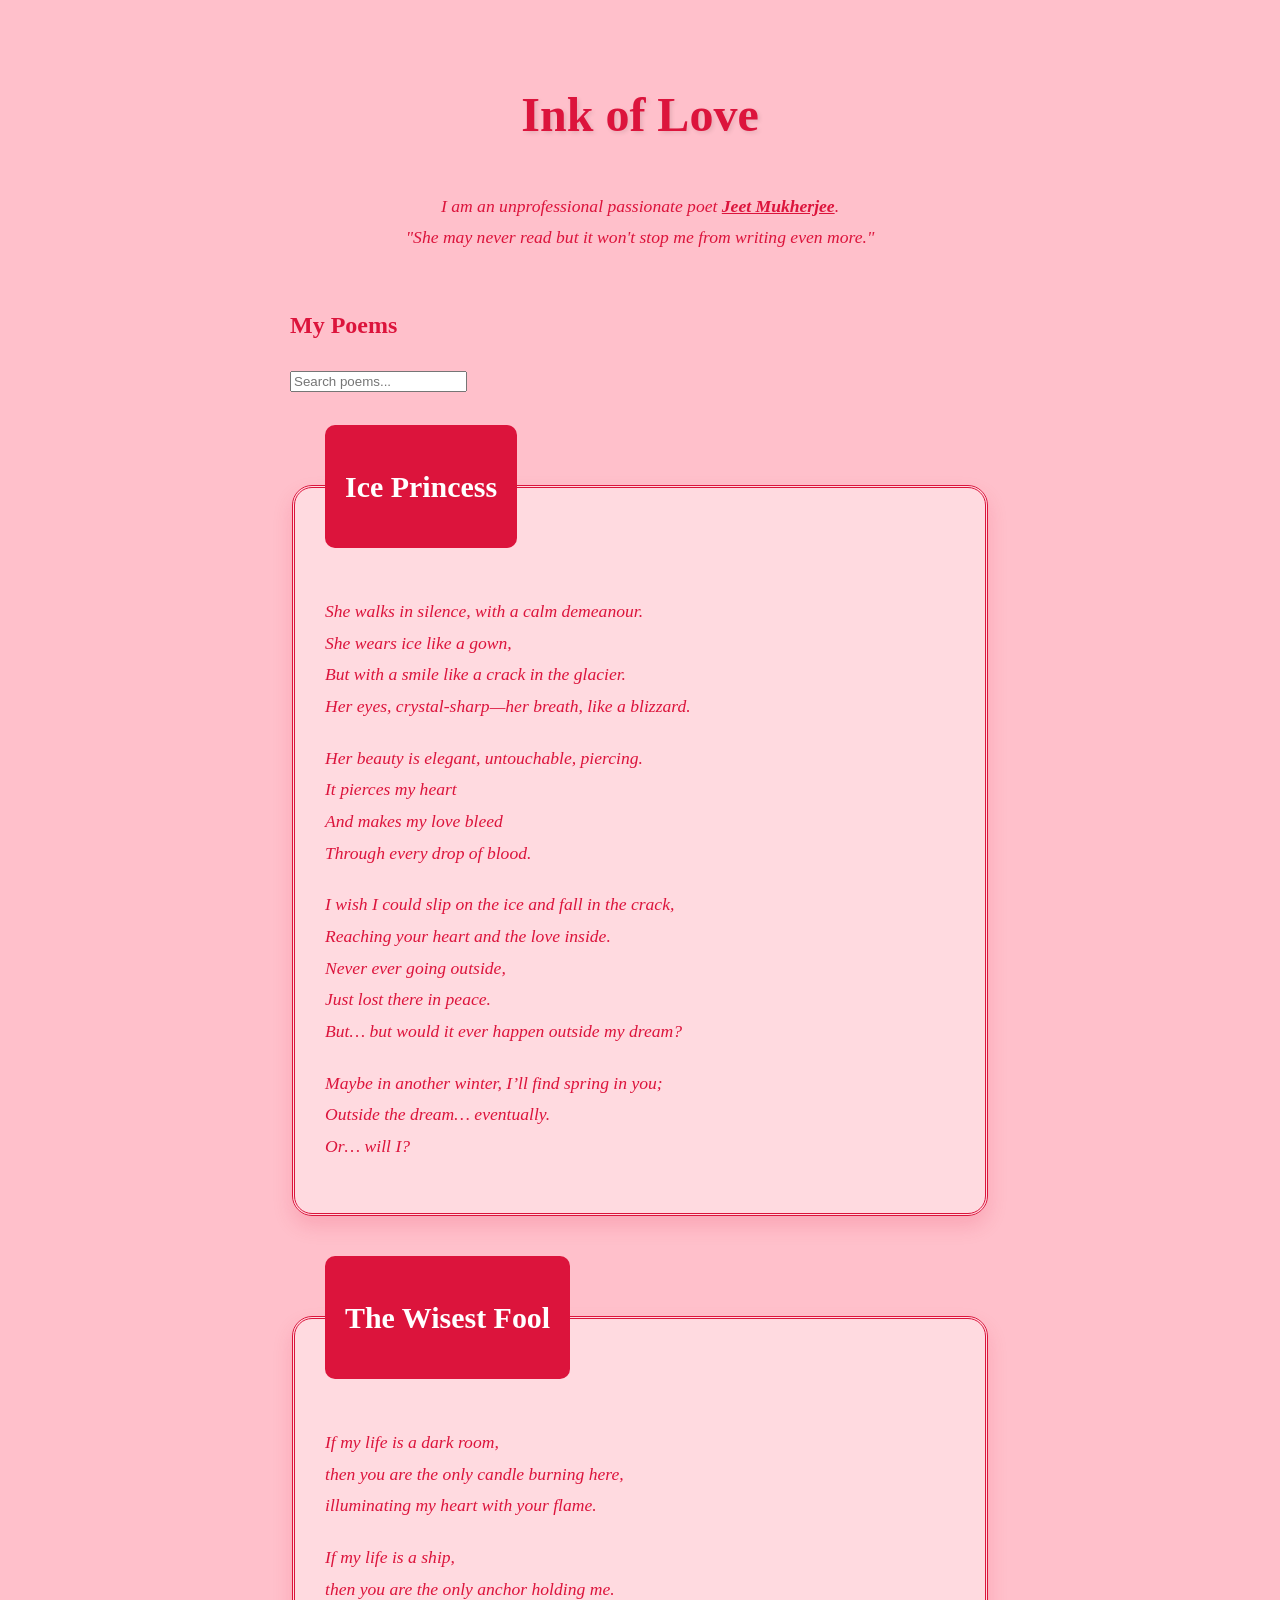
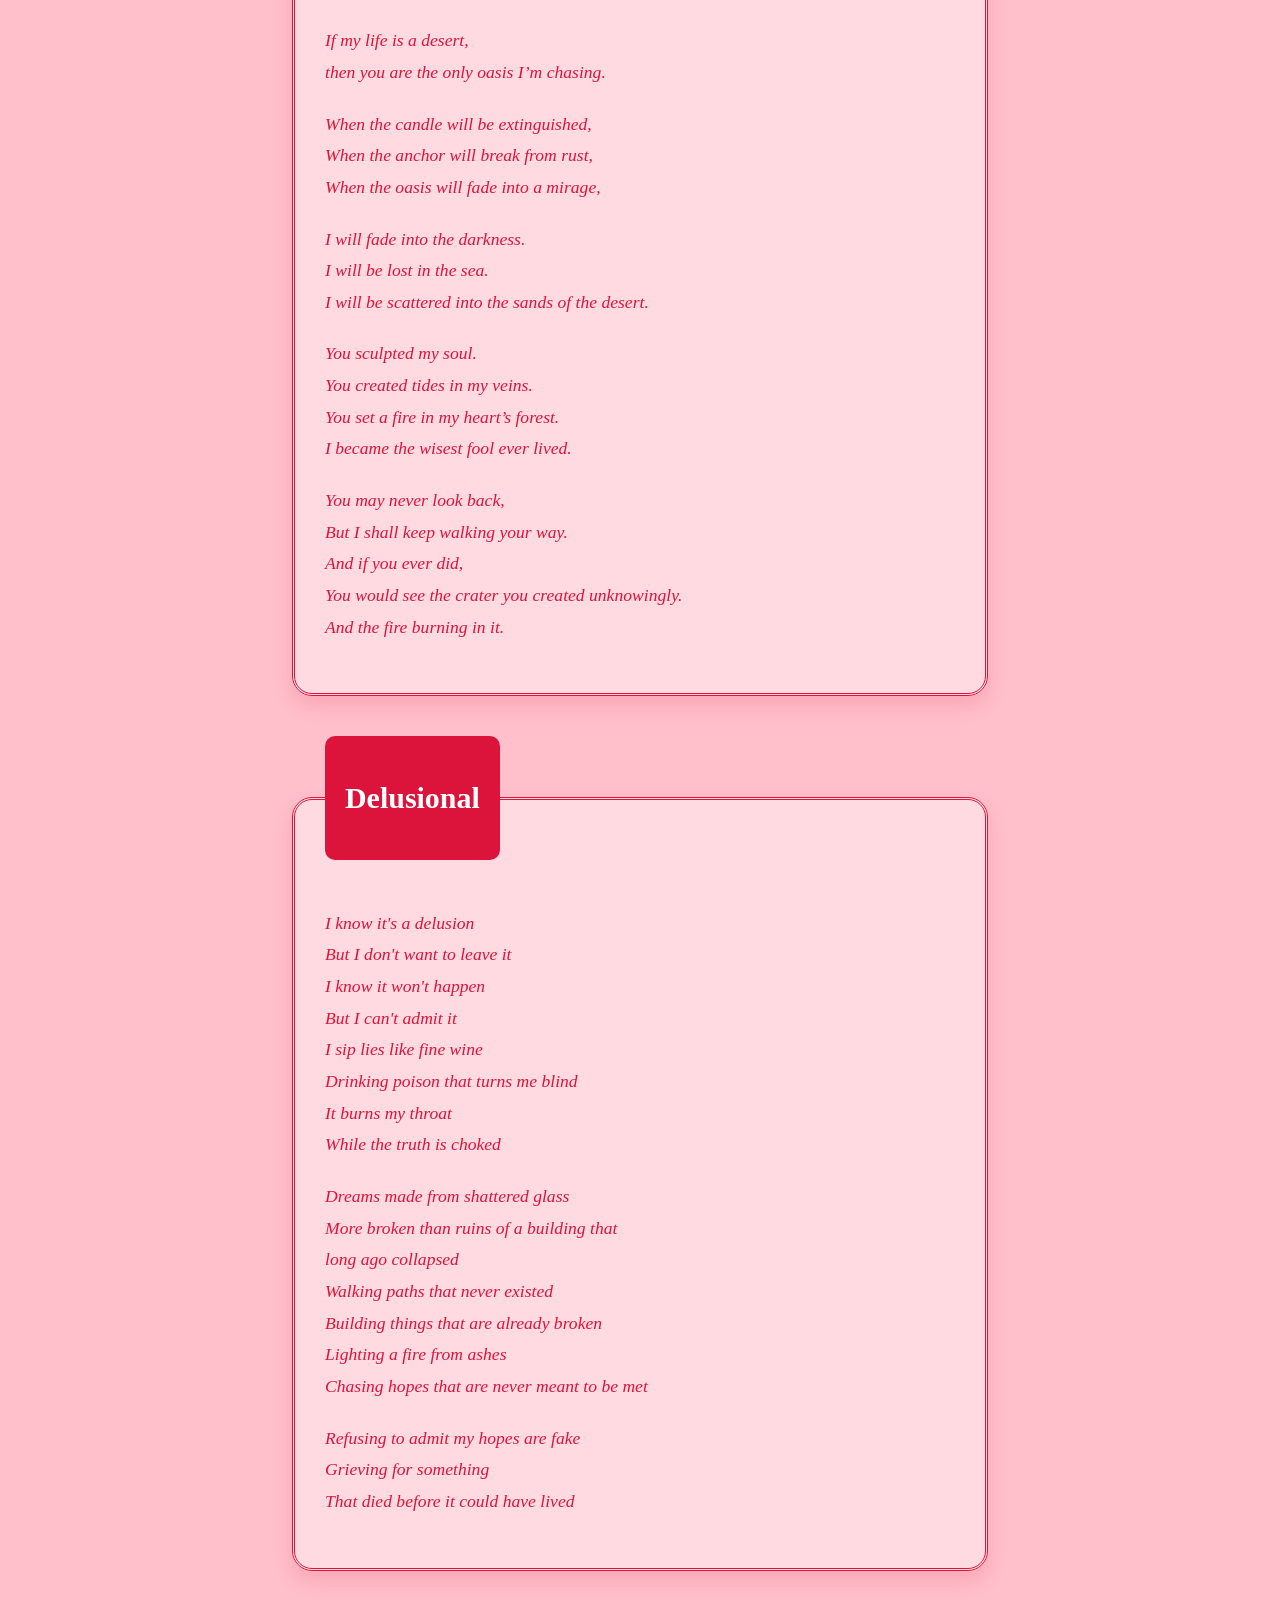
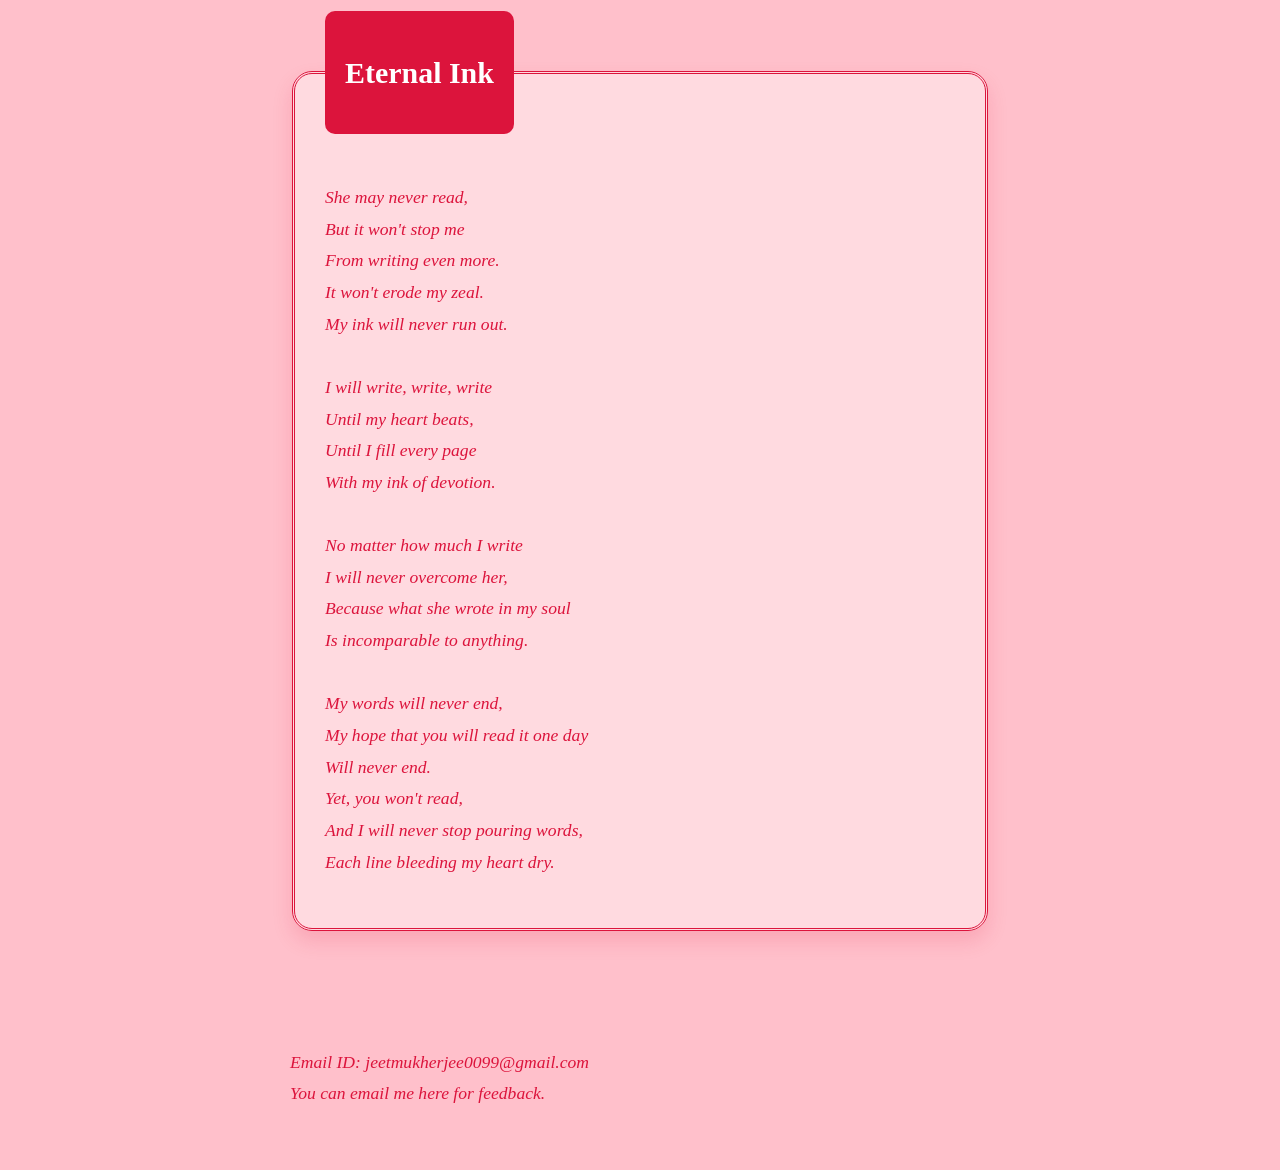
<file: index.html>
<!DOCTYPE html>
<html lang="en">
<head>
    <meta charset="UTF-8">
    <meta name="viewport" content="width=device-width, initial-scale=1.0">
    <title>Ink of Love</title>
    <link rel="stylesheet" href="style.css">
</head>


    <header>
        <h1><b>Ink of Love</b></h1>
        <p>I am an unprofessional passionate poet <strong>Jeet Mukherjee</strong>.<br>
        <em>"She may never read but it won't stop me from writing even more."</em></p>
    </header>

    <main>
        <h2>My Poems</h2>
<div class="search-container">
    <input type="text" id="poemSearch" placeholder="Search poems..." onkeyup="searchPoem()">
</div> 
        <br>


        <fieldset>
            <legend><h3><b>Ice Princess</b></h3>
</legend>
            <p>
                She walks in silence, with a calm demeanour.<br>
                She wears ice like a gown,<br>
                But with a smile like a crack in the glacier.<br>
                Her eyes, crystal-sharp—her breath, like a blizzard.
            </p>
            <p>
                Her beauty is elegant, untouchable, piercing.<br>
                It pierces my heart<br>
                And makes my love bleed<br>
                Through every drop of blood.
            </p>
            <p>
                I wish I could slip on the ice and fall in the crack,<br>
                Reaching your heart and the love inside.<br>
                Never ever going outside,<br>
                Just lost there in peace.<br>
                But… but would it ever happen outside my dream?
            </p>
            <p>
                Maybe in another winter, I’ll find spring in you;<br>
                Outside the dream… eventually.<br>
                Or… will I?
            </p>
        </fieldset>

        <fieldset>
            <legend><h3><b>The Wisest Fool</b>
</h3></legend>
            <p>
                If my life is a dark room,<br>
                then you are the only candle burning here,<br>
                illuminating my heart with your flame.
            </p>
            <p>
                If my life is a ship,<br>
                then you are the only anchor holding me.
            </p>
            <p>
                If my life is a desert,<br>
                then you are the only oasis I’m chasing.
            </p>
            <p>
                When the candle will be extinguished,<br>
                When the anchor will break from rust,<br>
                When the oasis will fade into a mirage,
            </p>
            <p>
                I will fade into the darkness.<br>
                I will be lost in the sea.<br>
                I will be scattered into the sands of the desert.
            </p>
            <p>
                You sculpted my soul.<br>
                You created tides in my veins.<br>
                You set a fire in my heart’s forest.<br>
                I became the wisest fool ever lived.
            </p>
            <p>
                You may never look back,<br>
                But I shall keep walking your way.<br>
                And if you ever did,<br>
                You would see the crater you created unknowingly.<br>
                And the fire burning in it.
            </p>
        </fieldset>

        <fieldset>
            <legend><h3><b>Delusional</b></h3>
</legend>
            <p>
                I know it's a delusion<br>
                But I don't want to leave it<br>
                I know it won't happen<br>
                But I can't admit it<br>
                I sip lies like fine wine<br>
                Drinking poison that turns me blind<br>
                It burns my throat<br>
                While the truth is choked
            </p>
            <p>
                Dreams made from shattered glass<br>
                More broken than ruins of a building that<br> 
                long ago collapsed<br>
                Walking paths that never existed<br>
                Building things that are already broken<br>
                Lighting a fire from ashes<br>
                Chasing hopes that are never meant to be met
            </p>
            <p>
                Refusing to admit my hopes are fake<br>
                Grieving for something<br>
                That died before it could have lived
            </p>
        </fieldset>
        <fieldset>
    <legend><h3><b>Eternal Ink</b></h3></legend>
    <p>
        She may never read,<br>
        But it won't stop me<br>
        From writing even more.<br>
        It won't erode my zeal.<br>
        My ink will never run out.<br>
        <br>
        I will write, write, write<br>
        Until my heart beats,<br>
        Until I fill every page<br>
        With my ink of devotion.<br>
        <br>
        No matter how much I write<br>
        I will never overcome her,<br>
        Because what she wrote in my soul<br>
        Is incomparable to anything.<br>
        <br>
        My words will never end,<br>
        My hope that you will read it one day<br>
        Will never end.<br>
        Yet, you won't read,<br>
        And I will never stop pouring words,<br>
        Each line bleeding my heart dry.
    </p>
        </fieldset> <br> <br>
        <p>Email ID: jeetmukherjee0099@gmail.com<br>
        You can email me here for feedback.</p>
        
    </main>
    <script>
function searchPoem() {
    
    let input = document.getElementById('poemSearch').value.toLowerCase();
    
  
    let allPoems = document.querySelectorAll('fieldset');

    allPoems.forEach(function(poem) {
        
        let titleTag = poem.querySelector('legend');
        
        if (titleTag) {
            let titleText = titleTag.innerText.toLowerCase();
            
            
            if (titleText.indexOf(input) > -1) {
                poem.style.display = "";      
            } else {
                poem.style.display = "none";  
            }
        }
    });
}
</script>



</body>
</html>
</file>
<file: style.css>
body {
    background-color: #FFC0CB;
    color: crimson;            
    font-family: 'Georgia', serif; 
    line-height: 1.8;
    padding: 40px 20px;
    max-width: 700px;
    margin: 0 auto;           
}


header {
    text-align: center;
    margin-bottom: 50px;
}

h1 {
    font-size: 3rem;
    text-shadow: 2px 2px 4px rgba(0, 0, 0, 0.1);
}


fieldset {
    border: 3px double crimson;
    border-radius: 20px;
    margin-bottom: 40px;
    padding: 30px;
    background-color: rgba(255, 255, 255, 0.4); 
    box-shadow: 0 10px 20px rgba(220, 20, 60, 0.15);
}


legend {
    font-weight: bold;
    font-size: 1.6rem;         /* Ab title bada dikhega */
    background-color: crimson; /* Title ke peeche crimson block */
    color: white;              /* Title ka text white taaki crimson par dikhe */
    padding: 5px 20px;
    border-radius: 10px;
}


p {
    font-size: 1.1rem;
    margin-bottom: 20px;
    font-style: italic;
}


strong {
    text-decoration: underline;
}
</file>
